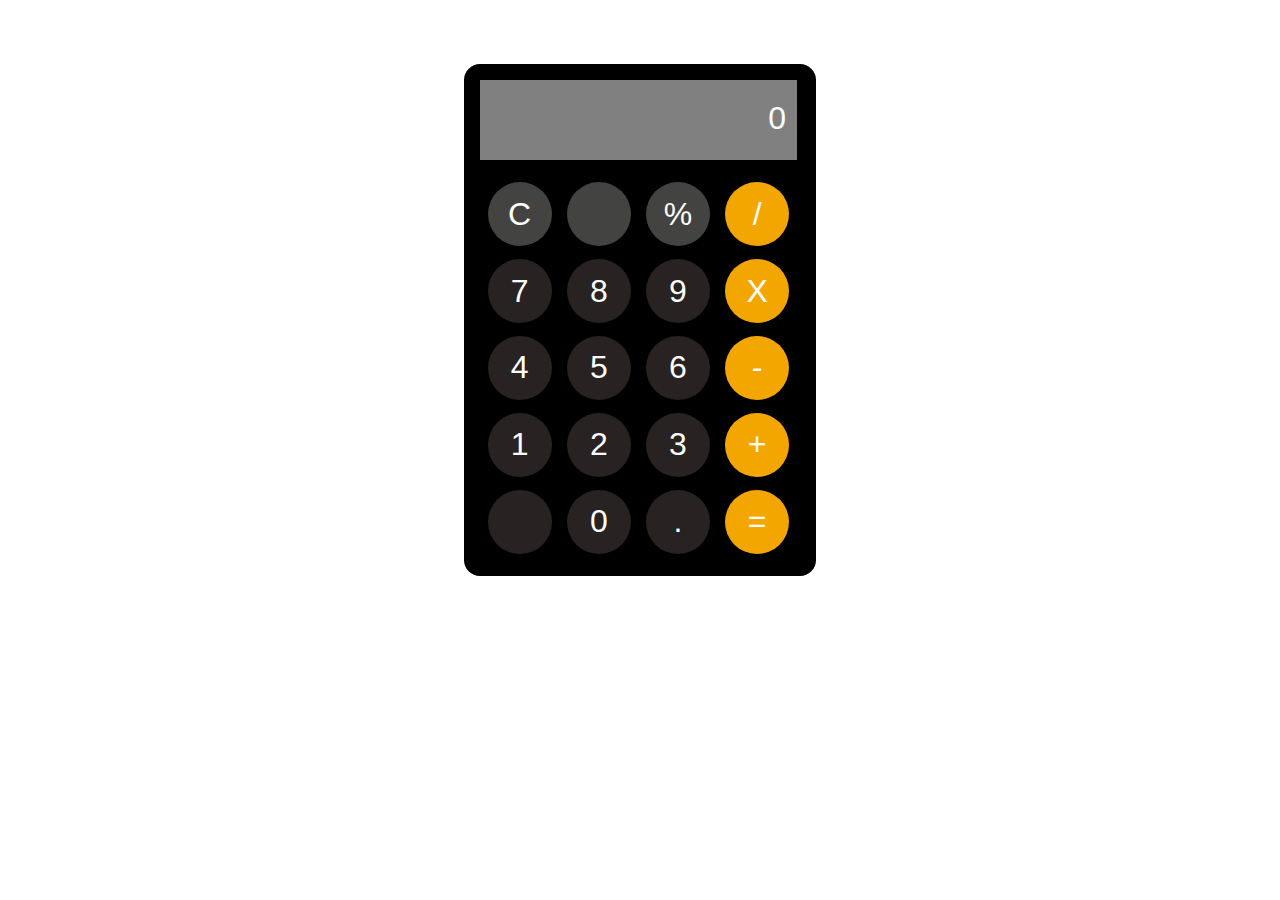
<file: index.html>
<!DOCTYPE html>
<html lang="en">
<head>
    <meta charset="UTF-8">
    <meta name="viewport" content="width=device-width, initial-scale=1.0">
    <title>Document</title>
    <link rel="stylesheet" href="index.css">
</head>
<body>
    <div class="box">
        <div class="display">
            <input type="text" id="display-input" class="display-input" placeholder="Type" value="0" disabled>
        </div>
        <div class="btns">
            <div class="row">
                <button class="cal_btn_func_2" onclick="clr()">C</button>
                <button class="cal_btn_func_2"></button>
                <button class="cal_btn_func_2">%</button>
                <button class="cal_btn_func" onclick="get_input('/')">/</button>
            </div>
                <div class="row">
                <button class="cal_btn" onclick="get_input(7)">7</button>
                <button class="cal_btn" onclick="get_input(8)">8</button>
                <button class="cal_btn" onclick="get_input(9)">9</button>
                <button class="cal_btn_func" onclick="get_input('*')">X</button>
            </div>
            <div class="row">
                <button class="cal_btn" onclick="get_input(4)">4</button>
                <button class="cal_btn" onclick="get_input(5)">5</button>
                <button class="cal_btn" onclick="get_input(6)">6</button>
                <button class="cal_btn_func" onclick="get_input('-')">-</button>
                </div>
            <div class="row">
                <button class="cal_btn" onclick="get_input(1)">1</button>
                <button class="cal_btn" onclick="get_input(2)">2</button>
                <button class="cal_btn" onclick="get_input(3)">3</button>
                <button class="cal_btn_func" onclick="get_input('+')">+</button>
            </div>
            <div class="row">
                <button class="cal_btn"></button>
                <button class="cal_btn" onclick="get_input(0)">0</button>
                <button class="cal_btn" onclick="get_input('.')">.</button>
                <button class="cal_btn_func" onclick="calculate()">=</button>
            </div>
        </div>
        </div>
        
    </div>
    <script>
        const display = document.getElementById('display-input');
        function get_input(x){
            if (display.value == "0"){
                display.value = x;
            }
            else{
                display.value += x;
            }
            
        }

        function calculate(){
           const string = display.value;
           display.value = eval(string);
        }

        function clr(){
           display.value = "0";
        }
    </script>
</body>
</html>
</file>
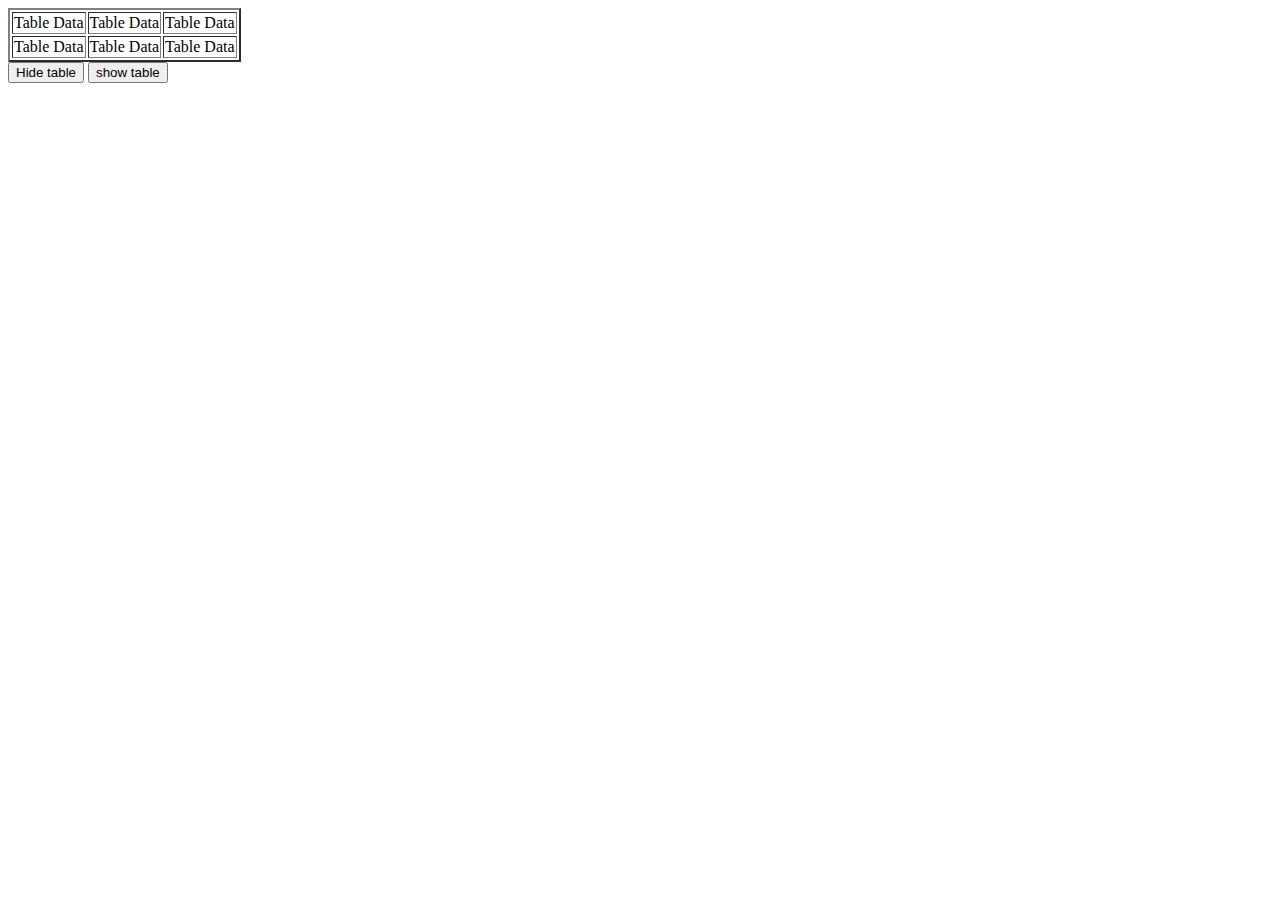
<file: table.html>
<html>
    <body>
    <!-- Take a table -->
    <table class="table" border="2" id="table" style="width: fit-content;">
        <tr>
            <td>Table Data</td>
            <td>Table Data</td>
            <td>Table Data</td>
        </tr>
        <tr>
            <td>Table Data</td>
            <td>Table Data</td>
            <td>Table Data</td>
        </tr>
    </table>
    <!-- Take 2 buttons. 1 to hide. 1 to show -->
    <button onclick="hide_table()">Hide table</button>
    <button onclick="show_table()">show table</button>


    <script>
        // Use js to show and hide table on click
        function hide_table(){
            document.getElementById("table").style.display = 'none';
        }

        function show_table(){
            document.getElementById("table").style.display = 'block';
        }
    </script>
    </body>
</html>
</file>
<file: index.css>
body{
    margin: 0;
    padding: 0;
}
.box{
    height: 30rem;
    width: 20rem;
    /* border: 1px solid red; */
    padding: 1rem;
    background-color: black;
    border-radius: 1rem;
    margin: auto;
    margin-top: 4rem;
}
.display{
    height: 5rem;
    width: 19.8rem;
    /* border: 1px solid green; */
    background-color: gray;
}
.btns{
    height: 24rem;
    width: 19.8rem;
    /* border: 1px solid yellow; */
    margin-top: 1em;
    display: flex;
    flex-direction: column;
}
.row{
    height: 4rem;
    width: 19.8rem;
    /* border: 1px solid pink; */
    display: flex;
    /* justify-content: space-evenly */
    margin: auto;
}
.cal_btn{
    height: 4rem;
    width: 4rem;
    border-radius: 100%;
    flex-wrap: wrap;
    text-align: center;
    margin: auto;
    background-color: rgb(40, 34, 34);
    border: none;
    color: white;
    font-size: xx-large;  
}
.display-input{
    height: 94%;
    width: 96%;
    font-size: xx-large;
    text-align: right;
    border: none;
    background-color: transparent;
    color: white;
}
.display-input:focus{
    border: none;
}
.cal_btn_func{
    height: 4rem;
    width: 4rem;
    border-radius: 100%;
    flex-wrap: wrap;
    text-align: center;
    margin: auto;
    background-color: rgb(243, 166, 0);
    border: none;
    color: white;
    font-size: xx-large;    
}
.cal_btn_func_2{
    height: 4rem;
    width: 4rem;
    border-radius: 100%;
    flex-wrap: wrap;
    text-align: center;
    margin: auto;
    background-color: rgb(67, 67, 65);
    border: none;
    color: white;
    font-size: xx-large;
}
.cal_btn_func:hover{
    background-color: rgb(241, 182, 55);
}
.cal_btn_func_2:hover{
    background-color: rgb(105, 105, 103);
}
.cal_btn:hover{
    background-color: rgb(77, 65, 65);
}

@media screen and (max-width: 400px) {
    body{
        background-color: black;
    }
    .display{
        color: white;
    }
}
</file>
